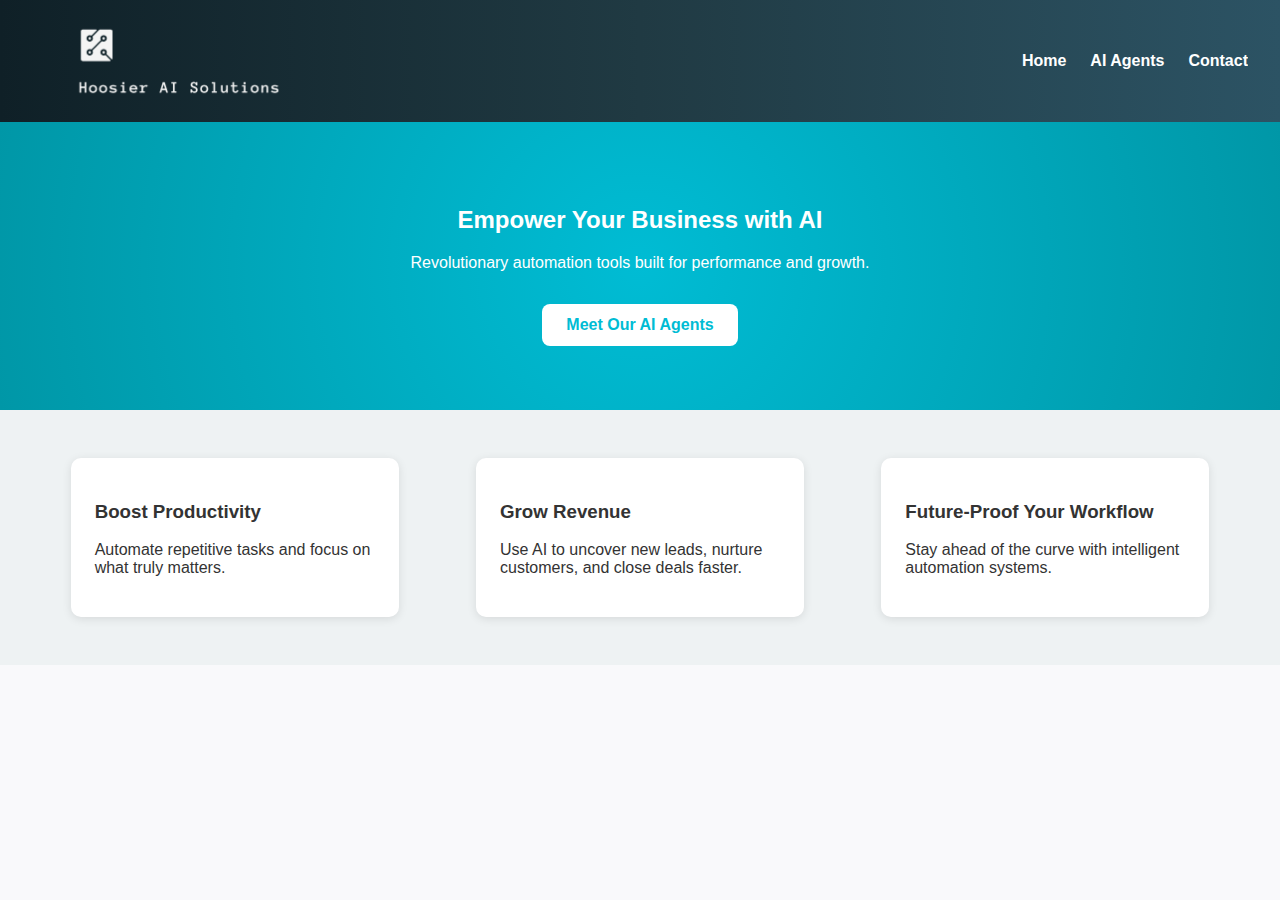
<file: index.html>
<!DOCTYPE html>
<html lang="en">
  <head>
    <meta charset="UTF-8" />
    <meta name="viewport" content="width=device-width, initial-scale=1.0" />
    <title>Hoosier AI</title>
    <link rel="stylesheet" href="styles/styles.css" />
  </head>
  <body>
    <header>
      <nav>
        <h1 class="logo">
          <div class="logo-wrapper">
            <img src="images/logo.png" alt="Hoosier AI Logo" class="logo-img" />
          </div>
        </h1>
        <ul>
          <li><a href="index.html">Home</a></li>
          <li><a href="agents.html">AI Agents</a></li>
          <li><a href="contact.html">Contact</a></li>
        </ul>
      </nav>
    </header>
    <main>
      <section class="hero">
        <h2>Empower Your Business with AI</h2>
        <p>Revolutionary automation tools built for performance and growth.</p>
        <a href="agents.html" class="cta">Meet Our AI Agents</a>
      </section>
      <section class="features">
        <div class="feature-card">
          <h3>Boost Productivity</h3>
          <p>Automate repetitive tasks and focus on what truly matters.</p>
        </div>
        <div class="feature-card">
          <h3>Grow Revenue</h3>
          <p>
            Use AI to uncover new leads, nurture customers, and close deals
            faster.
          </p>
        </div>
        <div class="feature-card">
          <h3>Future-Proof Your Workflow</h3>
          <p>Stay ahead of the curve with intelligent automation systems.</p>
        </div>
      </section>
    </main>
  </body>
</html>
</file>
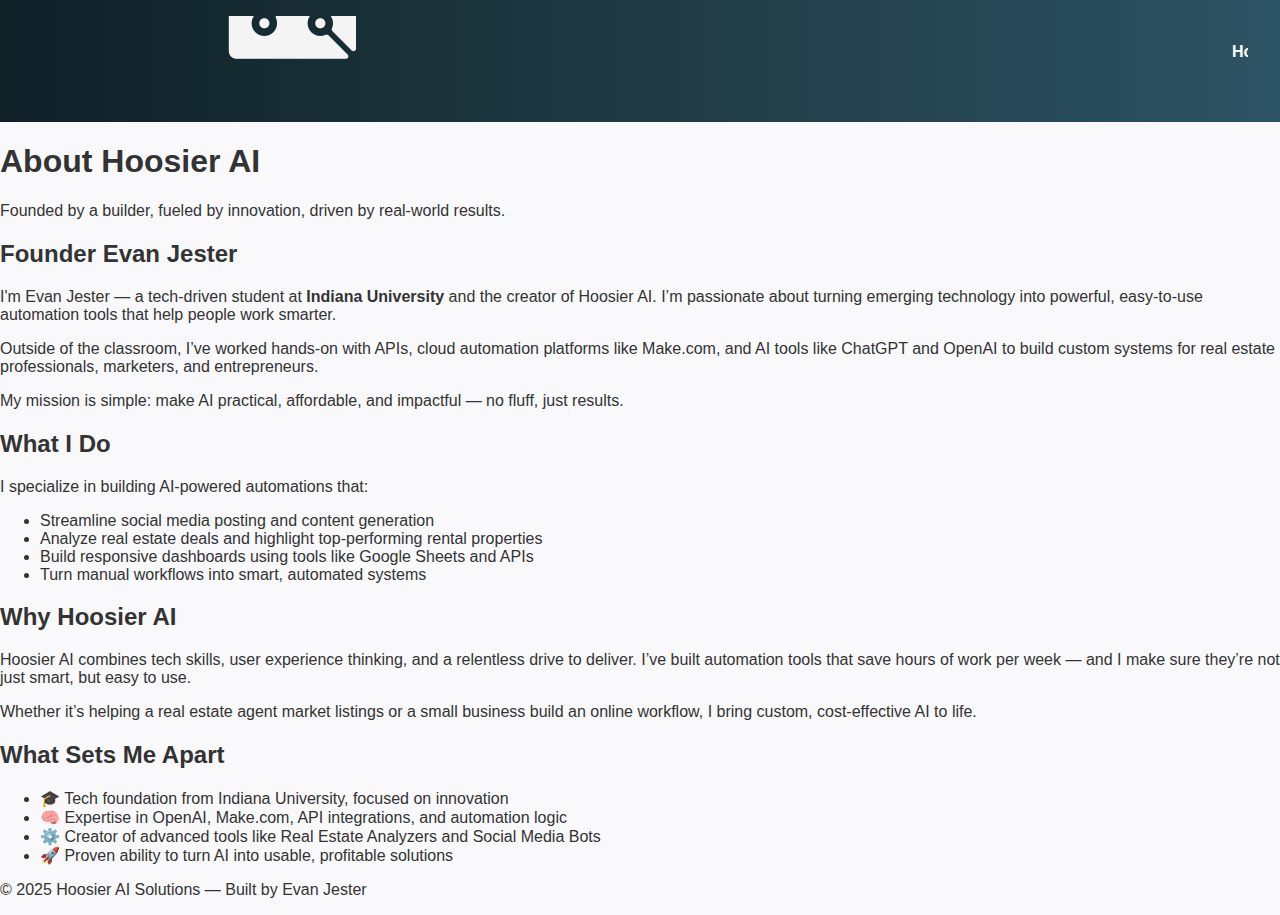
<file: about.html>
<!DOCTYPE html>
<html lang="en">
  <head>
    <meta charset="UTF-8" />
    <meta name="viewport" content="width=device-width, initial-scale=1.0" />
    <title>About - Hoosier AI</title>
    <link rel="stylesheet" href="styles/styles.css" />
  </head>
  <body>
    <header>
      <nav class="navbar">
        <div class="logo">
          <img src="images/logo.png" alt="Hoosier AI Logo" />
        </div>
        <ul class="nav-links">
          <li><a href="index.html">Home</a></li>
          <li><a href="agents.html">AI Agents</a></li>
          <li><a href="about.html" class="active">About</a></li>
          <li><a href="contact.html">Contact</a></li>
        </ul>
      </nav>
    </header>

    <main class="about-container">
      <section class="about-hero">
        <h1>About Hoosier AI</h1>
        <p>
          Founded by a builder, fueled by innovation, driven by real-world
          results.
        </p>
      </section>

      <section class="about-content">
        <div class="about-box">
          <h2>Founder Evan Jester</h2>
          <p>
            I'm Evan Jester — a tech-driven student at
            <strong>Indiana University</strong> and the creator of Hoosier AI.
            I’m passionate about turning emerging technology into powerful,
            easy-to-use automation tools that help people work smarter.
          </p>
          <p>
            Outside of the classroom, I’ve worked hands-on with APIs, cloud
            automation platforms like Make.com, and AI tools like ChatGPT and
            OpenAI to build custom systems for real estate professionals,
            marketers, and entrepreneurs.
          </p>
          <p>
            My mission is simple: make AI practical, affordable, and impactful —
            no fluff, just results.
          </p>
        </div>

        <div class="about-box">
          <h2>What I Do</h2>
          <p>I specialize in building AI-powered automations that:</p>
          <ul>
            <li>Streamline social media posting and content generation</li>
            <li>
              Analyze real estate deals and highlight top-performing rental
              properties
            </li>
            <li>
              Build responsive dashboards using tools like Google Sheets and
              APIs
            </li>
            <li>Turn manual workflows into smart, automated systems</li>
          </ul>
        </div>

        <div class="about-box">
          <h2>Why Hoosier AI</h2>
          <p>
            Hoosier AI combines tech skills, user experience thinking, and a
            relentless drive to deliver. I’ve built automation tools that save
            hours of work per week — and I make sure they’re not just smart, but
            easy to use.
          </p>
          <p>
            Whether it’s helping a real estate agent market listings or a small
            business build an online workflow, I bring custom, cost-effective AI
            to life.
          </p>
        </div>

        <div class="about-box">
          <h2>What Sets Me Apart</h2>
          <ul>
            <li>
              🎓 Tech foundation from Indiana University, focused on innovation
            </li>
            <li>
              🧠 Expertise in OpenAI, Make.com, API integrations, and automation
              logic
            </li>
            <li>
              ⚙️ Creator of advanced tools like Real Estate Analyzers and Social
              Media Bots
            </li>
            <li>
              🚀 Proven ability to turn AI into usable, profitable solutions
            </li>
          </ul>
        </div>
      </section>
    </main>

    <footer>
      <script type="text/javascript">
        (function (d, t) {
          var v = d.createElement(t),
            s = d.getElementsByTagName(t)[0];
          v.onload = function () {
            window.voiceflow.chat.load({
              verify: { projectID: "683f4dab508e1c7cd93eb7ca" },
              url: "https://general-runtime.voiceflow.com",
              versionID: "production",
              voice: {
                url: "https://runtime-api.voiceflow.com",
              },
            });
          };
          v.src = "https://cdn.voiceflow.com/widget-next/bundle.mjs";
          v.type = "text/javascript";
          s.parentNode.insertBefore(v, s);
        })(document, "script");
      </script>
      <p>&copy; 2025 Hoosier AI Solutions — Built by Evan Jester</p>
    </footer>
  </body>
</html>
</file>
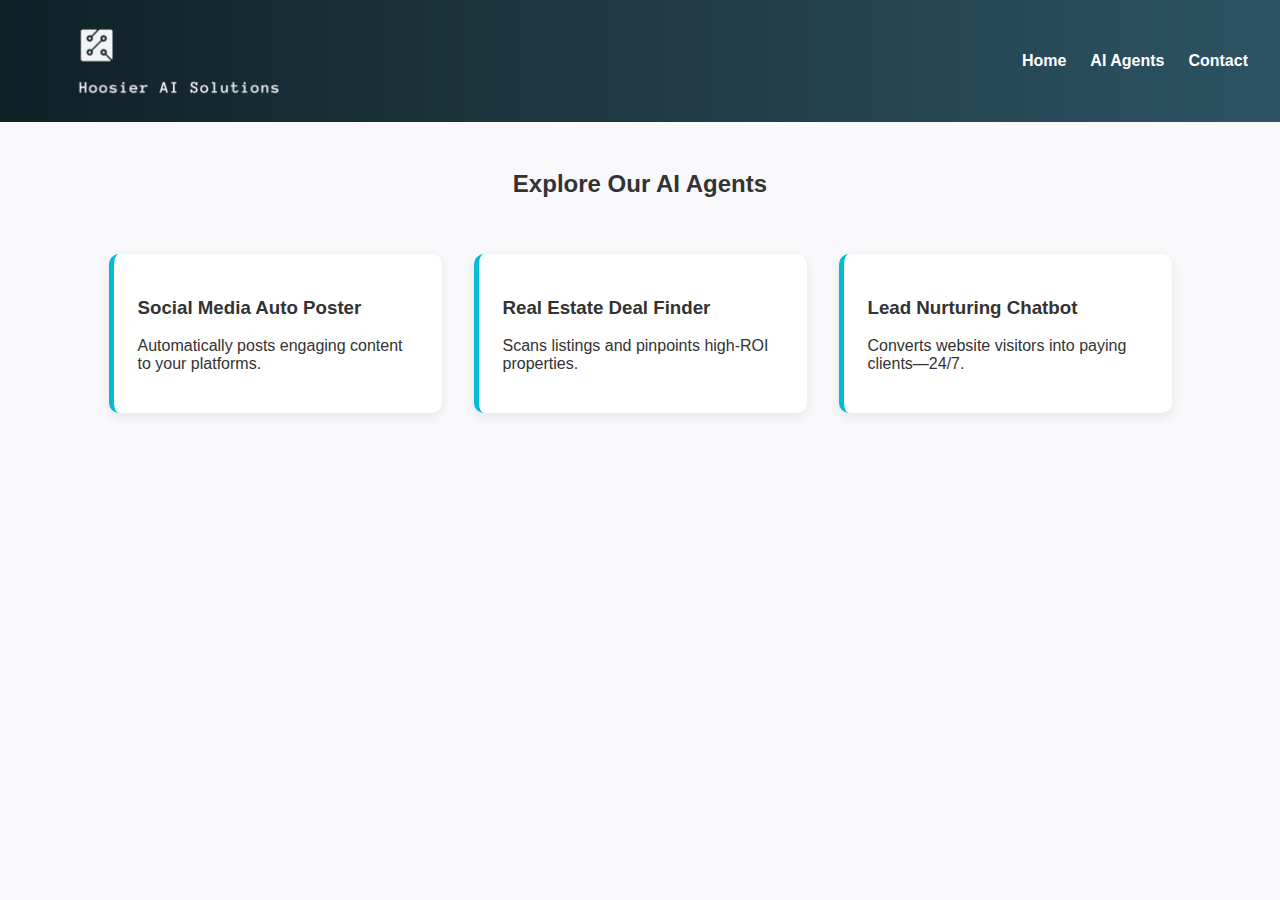
<file: agents.html>
<!DOCTYPE html>
<html lang="en">
  <head>
    <meta charset="UTF-8" />
    <meta name="viewport" content="width=device-width, initial-scale=1.0" />
    <title>AI Agents</title>
    <link rel="stylesheet" href="styles/styles.css" />
  </head>
  <body>
    <header>
      <nav>
        <h1 class="logo">
          <div class="logo-wrapper">
            <img src="images/logo.png" alt="Hoosier AI Logo" class="logo-img" />
          </div>
        </h1>
        <ul>
          <li><a href="index.html">Home</a></li>
          <li><a href="agents.html">AI Agents</a></li>
          <li><a href="contact.html">Contact</a></li>
        </ul>
      </nav>
    </header>
    <main>
      <h2 class="page-title">Explore Our AI Agents</h2>
      <div class="agents-grid">
        <div class="agent-card">
          <h3>Social Media Auto Poster</h3>
          <p>Automatically posts engaging content to your platforms.</p>
        </div>
        <div class="agent-card">
          <h3>Real Estate Deal Finder</h3>
          <p>Scans listings and pinpoints high-ROI properties.</p>
        </div>
        <div class="agent-card">
          <h3>Lead Nurturing Chatbot</h3>
          <p>Converts website visitors into paying clients—24/7.</p>
        </div>
      </div>
    </main>
  </body>
</html>
</file>
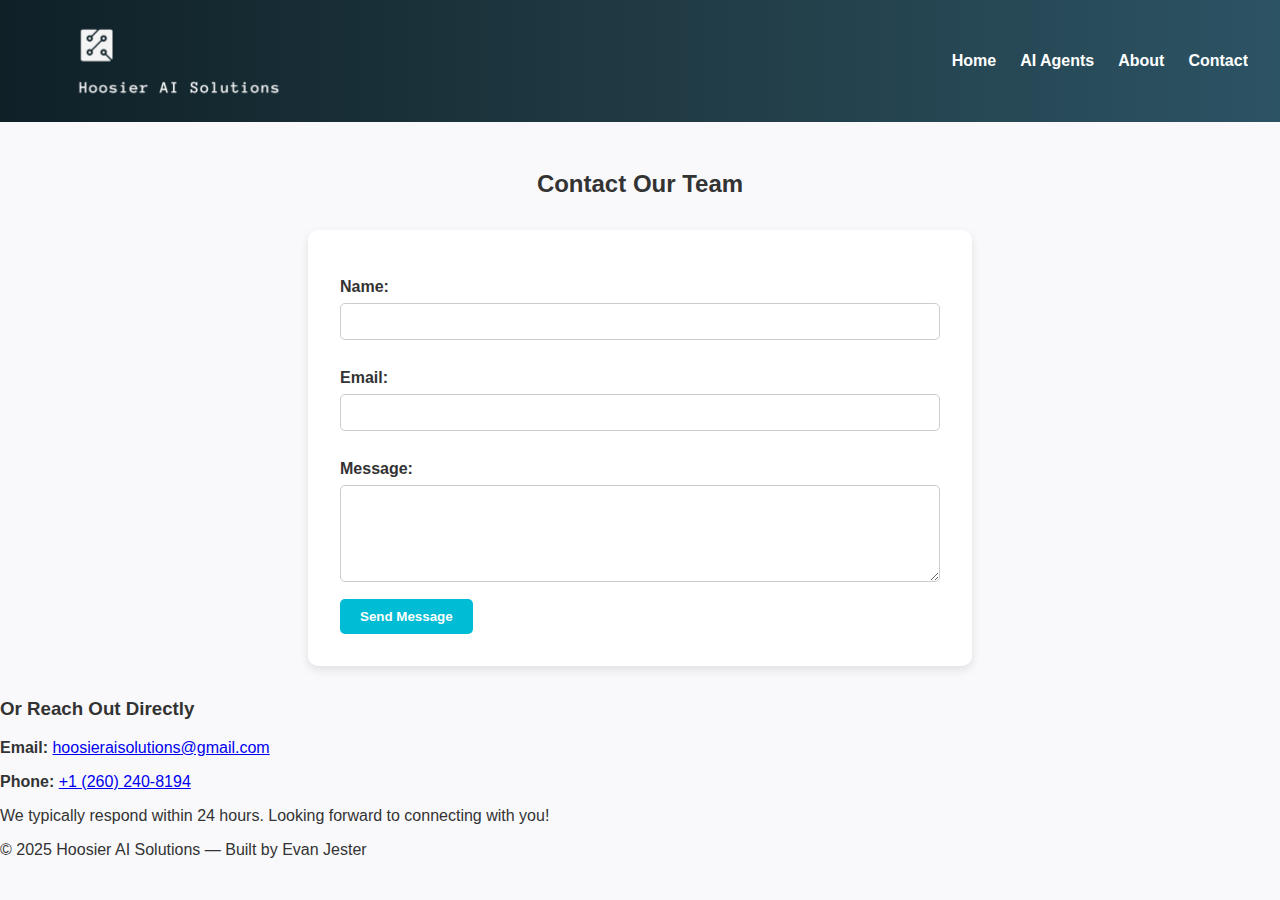
<file: contact.html>
<!DOCTYPE html>
<html lang="en">
  <head>
    <meta charset="UTF-8" />
    <meta name="viewport" content="width=device-width, initial-scale=1.0" />
    <title>Contact</title>
    <link rel="stylesheet" href="styles/styles.css" />
  </head>
  <body>
    <header>
      <nav>
        <h1 class="logo">
          <div class="logo-wrapper">
            <img src="images/logo.png" alt="Hoosier AI Logo" class="logo-img" />
          </div>
        </h1>
        <ul>
          <li><a href="index.html">Home</a></li>
          <li><a href="agents.html">AI Agents</a></li>
          <li><a href="about.html">About</a></li>
          <li><a href="contact.html" class="active">Contact</a></li>
        </ul>
      </nav>
    </header>

    <main>
      <h2 class="page-title">Contact Our Team</h2>

      <form>
        <label for="name">Name:</label>
        <input type="text" id="name" name="name" required />

        <label for="email">Email:</label>
        <input type="email" id="email" name="email" required />

        <label for="message">Message:</label>
        <textarea id="message" name="message" rows="5" required></textarea>

        <button type="submit">Send Message</button>
      </form>

      <!-- New Contact Info Section -->
      <section class="contact-info-box">
        <h3>Or Reach Out Directly</h3>
        <p>
          <strong>Email:</strong>
          <a href="mailto:hoosieraisolutions@gmail.com"
            >hoosieraisolutions@gmail.com</a
          >
        </p>
        <p>
          <strong>Phone:</strong>
          <a href="tel:+12602408194">+1 (260) 240-8194</a>
        </p>
        <p>
          We typically respond within 24 hours. Looking forward to connecting
          with you!
        </p>
      </section>
    </main>

    <footer>
      <script type="text/javascript">
        (function (d, t) {
          var v = d.createElement(t),
            s = d.getElementsByTagName(t)[0];
          v.onload = function () {
            window.voiceflow.chat.load({
              verify: { projectID: "683f4dab508e1c7cd93eb7ca" },
              url: "https://general-runtime.voiceflow.com",
              versionID: "production",
              voice: {
                url: "https://runtime-api.voiceflow.com",
              },
            });
          };
          v.src = "https://cdn.voiceflow.com/widget-next/bundle.mjs";
          v.type = "text/javascript";
          s.parentNode.insertBefore(v, s);
        })(document, "script");
      </script>
      <p>&copy; 2025 Hoosier AI Solutions — Built by Evan Jester</p>
    </footer>
  </body>
</html>
</file>
<file: styles/styles.css>
body {
  font-family: 'Segoe UI', Tahoma, Geneva, Verdana, sans-serif;
  margin: 0;
  padding: 0;
  background-color: #f9f9fb;
  color: #333;
}

header {
  background: linear-gradient(to right, #0f2027, #203a43, #2c5364);
  color: #fff;
  padding: 1em 2em;
}

nav {
  height: 90px; /* lock navbar height */
  overflow: hidden; /* prevent logo from pushing it taller */
  display: flex;
  justify-content: space-between;
  align-items: center;
}

.logo {
  font-size: 1.5em;
}

.logo-img {
  height: 100px; /* large logo */
  max-height: none;
}

.logo-wrapper {
  height: 100%;
  display: flex;
  align-items: center;
}

nav ul {
  list-style: none;
  display: flex;
  gap: 1.5em;
  padding: 0;
  margin: 0;
}

nav a {
  color: white;
  text-decoration: none;
  font-weight: bold;
  transition: color 0.3s ease;
}

nav a:hover {
  color: #00ffff;
}

.hero {
  text-align: center;
  padding: 4em 2em;
  background: #00bcd4;
  color: white;
  background-image: radial-gradient(circle at center, #00bcd4, #0097a7);
}

.cta {
  display: inline-block;
  margin-top: 1em;
  background: white;
  color: #00bcd4;
  padding: 0.75em 1.5em;
  text-decoration: none;
  font-weight: bold;
  border-radius: 8px;
  transition: background 0.3s, color 0.3s;
}

.cta:hover {
  background: #006064;
  color: white;
}

.features {
  display: flex;
  justify-content: space-around;
  flex-wrap: wrap;
  padding: 2em;
  background: #eef2f3;
}

.feature-card {
  background: white;
  padding: 1.5em;
  margin: 1em;
  border-radius: 10px;
  box-shadow: 0 2px 10px rgba(0, 0, 0, 0.1);
  width: 280px;
}

.page-title {
  text-align: center;
  margin: 2em 0 1em 0;
}

.agents-grid {
  display: flex;
  justify-content: center;
  flex-wrap: wrap;
  padding: 2em;
  gap: 2em;
}

.agent-card {
  background: #ffffff;
  border-left: 5px solid #00bcd4;
  padding: 1.5em;
  border-radius: 10px;
  width: 280px;
  box-shadow: 0 4px 12px rgba(0, 0, 0, 0.08);
}

form {
  max-width: 600px;
  margin: 2em auto;
  padding: 2em;
  background: white;
  border-radius: 10px;
  box-shadow: 0 4px 10px rgba(0, 0, 0, 0.1);
}

form label {
  font-weight: bold;
  margin-top: 1em;
  display: block;
}

form input,
form textarea {
  width: 100%;
  padding: 0.75em;
  margin-top: 0.5em;
  margin-bottom: 1em;
  border-radius: 5px;
  border: 1px solid #ccc;
  box-sizing: border-box;
}

form button {
  padding: 0.75em 1.5em;
  background: #00bcd4;
  color: white;
  border: none;
  border-radius: 5px;
  font-weight: bold;
  cursor: pointer;
  transition: background 0.3s;
}

form button:hover {
  background: #008c9e;
}
</file>
